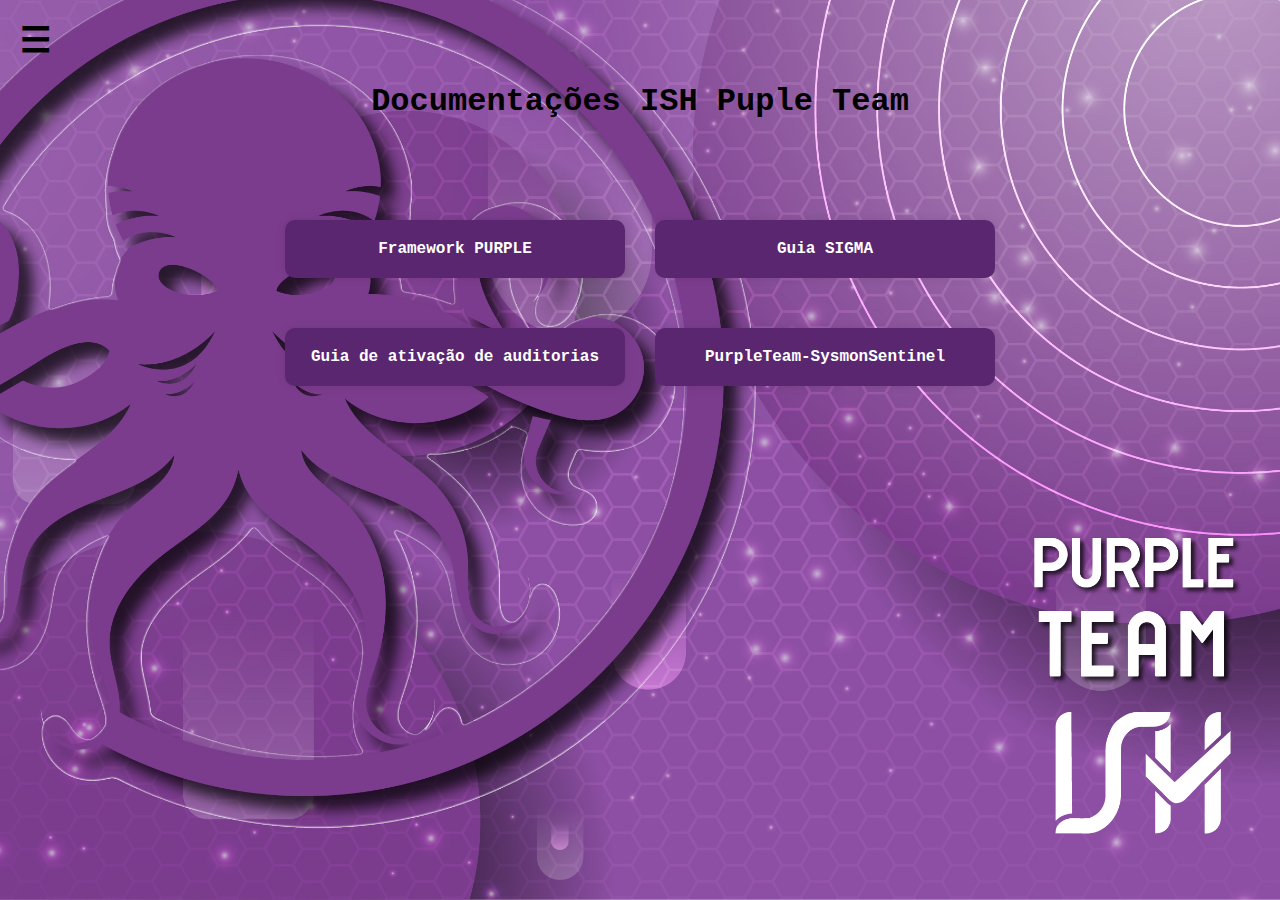
<file: docs.html>
<!DOCTYPE html>
<html>
<head>
    <meta charset="UTF-8">
    <meta name="viewport" content="width=device-width, initial-scale=1.0">
    <link rel="stylesheet" href="rsc/css/styles_doc.css">
    <title>Matriz MITRE</title>
</head>
<body class="container1">

    <div id="mySidenav" class="sidenav">
        <a href="javascript:void(0)" class="closebtn" onclick="closeNav()">&times;</a>
        <a href="index.html">Home</a>
        <a href="matriz.html">Mitre</a>
        <a href="docs.html">Docs</a>
    </div>
    <span style="font-size:35px;cursor:pointer" onclick="openNav()">&#9776;</span>
    <div>
        <div class="neon">
            <h1>Documentações ISH Puple Team</h1>
        </div>
    </div>

    <div id="hive" class="container2"></div>
    <div id="modal" class="modal">
        <div class="modal-content" id="modal-content"></div>
        <span class="close" onclick="closeModal()">&times;</span>
    </div>

    <script src="rsc/js/docs.js"></script>
    <script src="rsc/js/nav.js"></script>
</body>
</html>
</file>
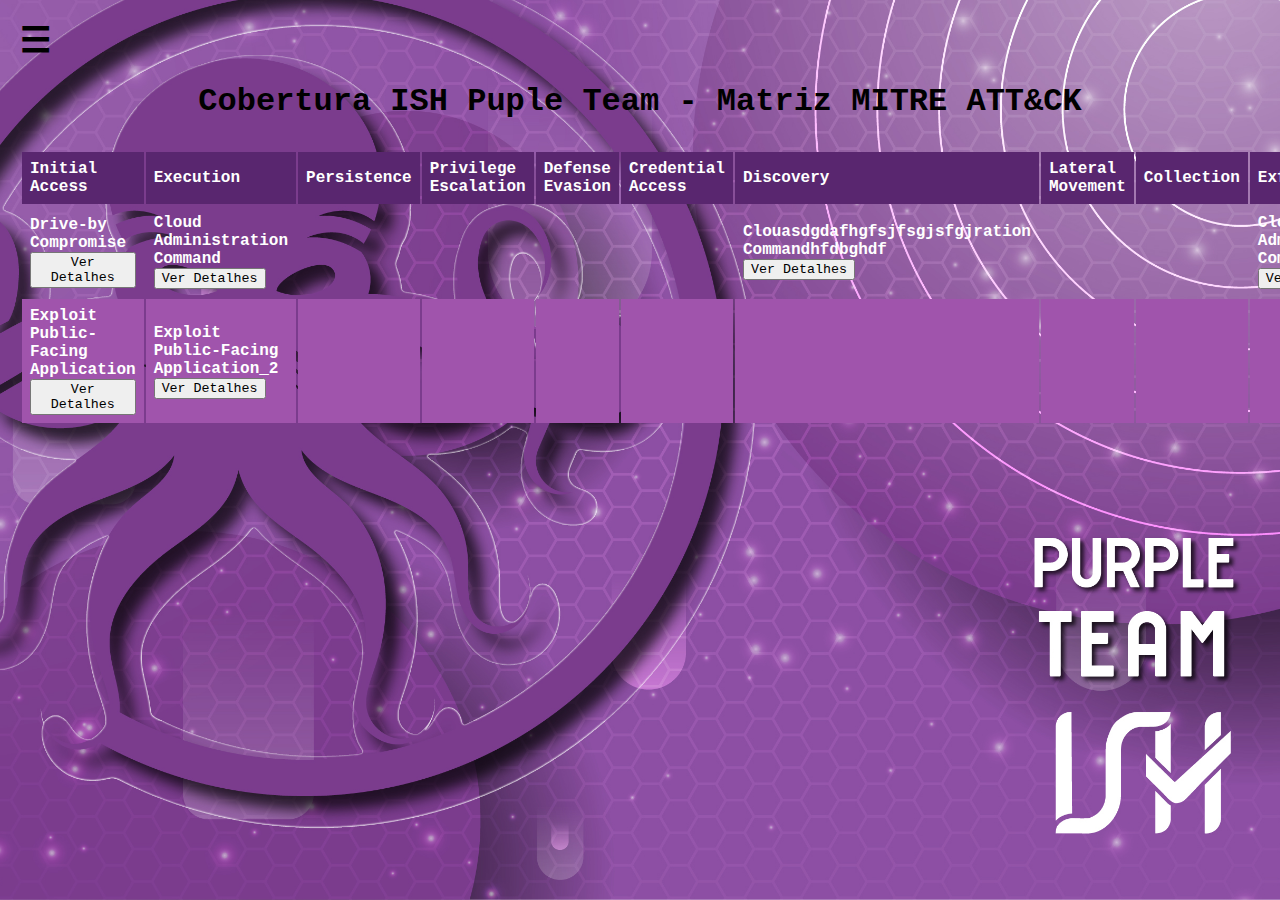
<file: matriz.html>
<!DOCTYPE html>
<html>
<head>
    <meta charset="UTF-8">
    <meta name="viewport" content="width=device-width, initial-scale=1.0">
    <link rel="stylesheet" href="rsc/css/styles.css">
    <title>Matriz MITRE</title>
</head>
<body class="container">

    <div id="mySidenav" class="sidenav">
        <a href="javascript:void(0)" class="closebtn" onclick="closeNav()">&times;</a>
        <a href="index.html">Home</a>
        <a href="matriz.html">Mitre</a>
        <a href="docs.html">Docs</a>
    </div>
    <span style="font-size:35px;cursor:pointer" onclick="openNav()">&#9776;</span>
    <div>
        <div class="neon">
            <h1>Cobertura ISH Puple Team - Matriz MITRE ATT&amp;CK</h1>
        </div>
    </div>
    <div id="matrix-container"></div>
    <div id="modal" class="modal">
        <span class="close" onclick="closeModal()">&times;</span>
        <div class="modal-content">
            <div id="details-list"></div>
        </div>
    </div>
    <script src="rsc/js/matriz.js"></script>
    <script src="rsc/js/nav.js"></script>
</body>
</html>
</file>
<file: rsc/css/styles_doc.css>
body {
    font-family: 'Courier New', Courier, monospace;
    font-weight: bold;
}

.container1 {
    background-image: url('/rsc/img/ISHLOGO2.jpg');
    background-size: cover;
    background-attachment: fixed;
    background-position: center top;
    background-repeat: no-repeat;
    margin: 20px;
}

.container2 {
    margin: 100px;
    display: flex;
    flex-wrap: wrap;
    gap: 30px;
    align-items: center;
    justify-content: center;
}

.category {
    font-size: 20px;
    margin-bottom: 10px;
  }
  
.subcategory {
    font-size: 16px;
    margin-bottom: 5px;
}
  
.link {
    display: block;
    margin-top: 5px;
}

/* INÍCIO modal */
.modal {
    color: #ffffff;
    display: none;
    position: fixed;
    top: 0;
    left: 0;
    width: 100%;
    height: 100%;
    background-color: rgba(0, 0, 0, 0.5);
    align-items: center;
    justify-content: center;
}

.modal-content a{
    color: #ffffff;
    text-decoration: none;
    transition: color 0.3s;
    padding: 5px;
    border: 1px solid #888;
    border-radius: 10px;
    width: fit-content;
    max-width: auto;
    box-shadow: 0 4px 8px 0 rgba(0, 0, 0, 0.2);
}

.modal-content a:hover {
    color: #000;
}
  
.modal-content {
    background-color: hsl(281.77deg 49.32% 29.1%);
    padding: 20px;
    border-radius: 10px;
    box-shadow: 0 0 10px rgba(0, 0, 0, 0.1);
}

.modal-content hr {
    border: none;
    border-top: 1px solid #ddd;
    margin: 10px 0;
}
  
.close {
    color: #aaa;

    font-size: 68px;
    font-weight: bold;
    position: absolute;
    cursor: pointer;
    top: 10px;
    right: 10px;
}
  /* FIM modal */

.neon h1 {
    margin: 20px auto;
    animation: neon 1s ease infinite;
    text-align: center;
}
@keyframes neon {
    0%,
    100% {
        text-shadow: 0 0 10px #ef00e3a8, 0 0 20px #ef00e3a8, 0 0 20px #ef00e3a8, 0 0 20px #ef00e3a8, 0 0 2px #fed128, 2px 2px 2px #806914;
        color: #f5efcb;
    }
    50% {
        text-shadow: 0 0 2px #800e0b, 0 0 5px #800e0b, 0 0 5px #800e0b, 0 0 5px #800e0b, 0 0 2px #800e0b, 4px 4px 2px #40340a;
        color: #eda0d3;
    }
}
  
/* INICIO ############ SIDEBAR ############# */
.sidenav {
    font-family: 'Courier New', Courier, monospace;
    height: 100%;
    width: 0;
    position: fixed;
    z-index: 2;
    top: 0;
    left: 0;
    background-color: #a054ac;
    overflow-x: hidden;
    transition: 0.5s;
    padding-top: 60px;
}
  
.sidenav a {
    font-family: 'Courier New', Courier, monospace;
    padding: 8px 8px 8px 32px;
    text-decoration: none;
    font-size: 25px;
    color: #000000;
    font-weight: bold;
    display: block;
    transition: 0.3s;
}
  
.sidenav a:hover {
    color: #f1f1f1;
}
  
.sidenav .closebtn {
    font-family: 'Courier New', Courier, monospace;
    position: absolute;
    top: 0;
    right: 25px;
    font-size: 36px;
    margin-left: 50px;
}
  /* FIM ############SIDEBAR############# */

/* INÍCIO COLMEIA */
.colmeia {
    color: #ffffff;
    width: 300px;
    height: auto; /* Ajuste a altura conforme necessário */
    padding: 20px;
    background-color: hsl(281.77deg 49.32% 29.1%);
    border-radius: 10px;
    margin-bottom: 20px;
    box-shadow: 0 0 10px rgba(0, 0, 0, 0.1);
    cursor: pointer;
    display: flex;
    flex-direction: column;
    align-items: center;
    justify-content: center;
}

.colmeia:hover {
    transform: scale(1.1);
    color: #000;
}
/* FIM COLMEIA */

::selection { 
    background: #7966af; 
    color: #fff; 
} 
::-moz-selection {
     background: #7966af; 
     color: #fff; 
}
</file>
<file: rsc/css/styles.css>
body {
    font-family: 'Courier New', Courier, monospace;
    font-weight: bold;

}

.container {
    background-image: url('/rsc/img/ISHLOGO2.jpg');
    background-size: cover;
    background-attachment: fixed;
    background-position: center top;
    background-repeat: no-repeat;
    margin: 20px;
}

table {
    border-collapse: 1px;

    width: 100%;
    margin-top: 30px;

}

td {
    color: white;
    padding: 8px;
}

tr:nth-child(odd) {background-color: #a054ac;}

tr:first-child {
    background-color: hsl(281.77deg 49.32% 29.1%);
}

/* Modal styles */
.modal {
    position: fixed;
    display: none;
    z-index: 1;
    left: 0;
    top: 0;
    width: 100%;
    height: 100%;
    overflow: auto;
    background-color: rgba(0, 0, 0, 0.5);
}

.modal-content {
    background-color: #800080;
    margin: 15% auto;
    padding: 20px;
    border: 1px solid #888;
    border-radius: 10px;
    width: fit-content;
    max-width: auto;
    box-shadow: 0 4px 8px 0 rgba(0, 0, 0, 0.2);
}

.modal-content a{
    color: #ffffff;
    text-decoration: none;
    transition: color 0.3s;
}

.modal-content a:hover {
    color: #000;
}

.close {
    color: #aaa;
    float: right;
    font-size: 68px;
    font-weight: bold;
    cursor: pointer;
}

.close:hover {
    color: fff;
}

.neon h1 {
    margin: 20px auto;
    animation: neon 1s ease infinite;
    text-align: center;
  }
  @keyframes neon {
    0%,
    100% {
        text-shadow: 0 0 10px #ef00e3a8, 0 0 20px #ef00e3a8, 0 0 20px #ef00e3a8, 0 0 20px #ef00e3a8, 0 0 2px #fed128, 2px 2px 2px #806914;
        color: #f5efcb;
    }
    50% {
        text-shadow: 0 0 2px #800e0b, 0 0 5px #800e0b, 0 0 5px #800e0b, 0 0 5px #800e0b, 0 0 2px #800e0b, 4px 4px 2px #40340a;
        color: #eda0d3;
    }
  }

button {
    font-family: 'Courier New', Courier, monospace;
    cursor: pointer;
    transition: color 0.3s;
}

button:hover {
    color: #800080;
}

/* INICIO ############ SIDEBAR ############# */
.sidenav {
    font-family: 'Courier New', Courier, monospace;
    height: 100%;
    width: 0;
    position: fixed;
    z-index: 2;
    top: 0;
    left: 0;
    background-color: #a054ac;
    overflow-x: hidden;
    transition: 0.5s;
    padding-top: 60px;
  }
  
  .sidenav a {
    font-family: 'Courier New', Courier, monospace;
    padding: 8px 8px 8px 32px;
    text-decoration: none;
    font-size: 25px;
    color: #000000;
    font-weight: bold;
    display: block;
    transition: 0.3s;
  }
  
  .sidenav a:hover {
    color: #f1f1f1;
  }
  
  .sidenav .closebtn {
    font-family: 'Courier New', Courier, monospace;
    position: absolute;
    top: 0;
    right: 25px;
    font-size: 36px;
    margin-left: 50px;
  }
  /* FIM ############SIDEBAR############# */
</file>
